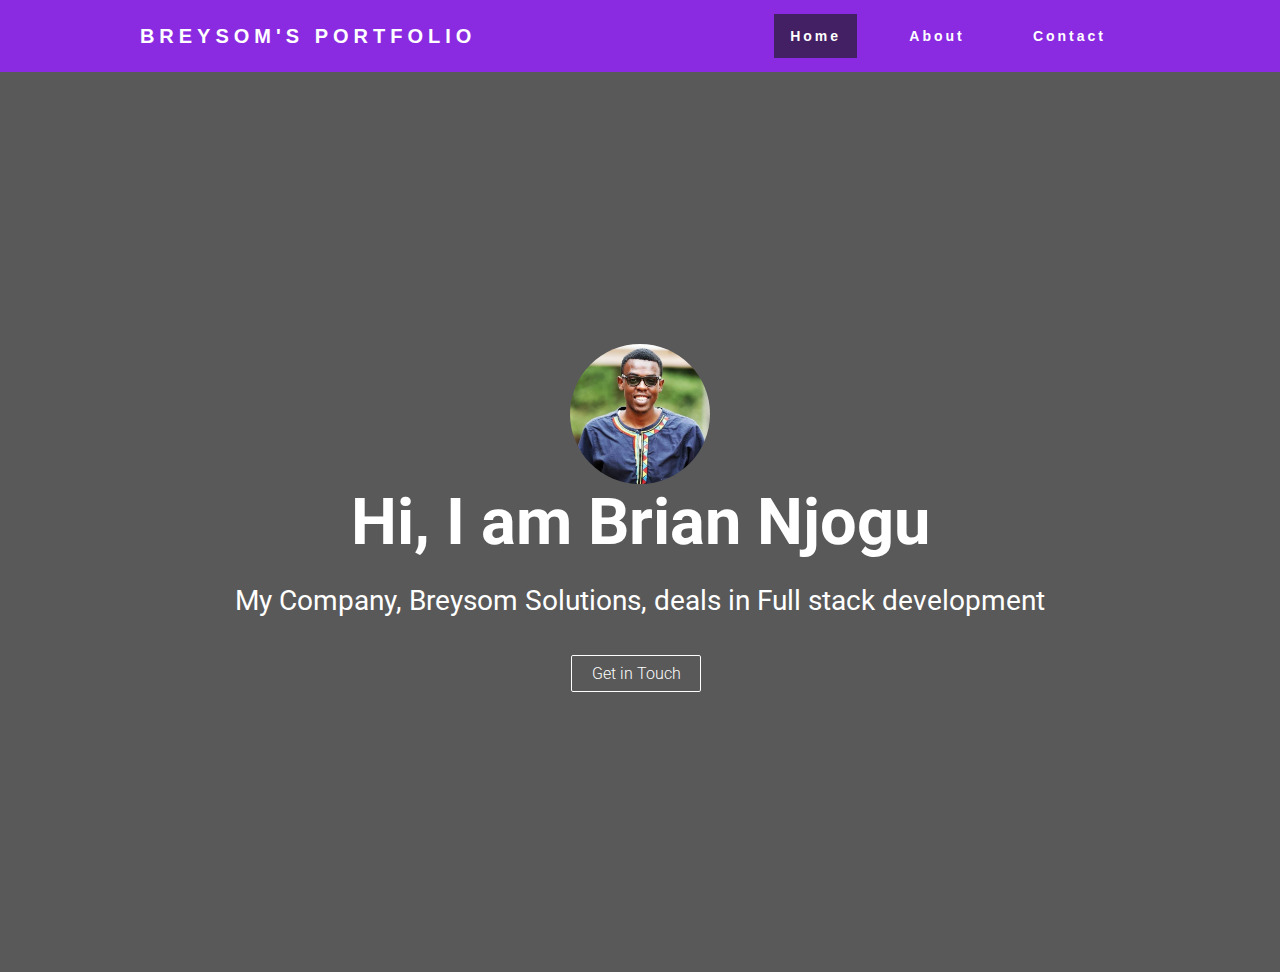
<file: index.html>
<html lang="en">
<head>
    <meta charset="UTF-8">
    <meta name="viewport" content="width=device-width, initial-scale=1.0">
    <title>Breysom Portfolio</title>
    <link rel="shortcut icon" href="images/breysom 150png.png" type="image/x-icon">
    <link rel="stylesheet" href="css/style.css">
    <link rel="stylesheet" href="css/navbar.css">
</head>
<body>
    <!-- navbar starts here -->
    <nav class="navbar">
        <div class="heading">
          <h4>Breysom's Portfolio</h4>
        </div>
        <ul class="nav-links">
          <li><a class="active" href="index.html">Home</a></li>
          <li><a href="contact.html">About</a></li>
          <li><a href="contact.html">Contact</a></li>
        </ul>
      </nav>
    <!-- navbar ends here -->
     <!-- hero image begins here -->
      <div class="big-image">
        <div class="overlay">
            <img src="images/njogub.jpg" alt="brian-njogu">
            <h1>Hi, I am Brian Njogu</h1>
            <br>
            <p>My Company, Breysom Solutions, deals in Full stack development</p>
            <br>
            <br>
            <div class="button">
                <a href="contact.html" class="button1 bouncy">Get in Touch</a>
            </div>
        </div>
      </div>
</body>
</html>
</file>
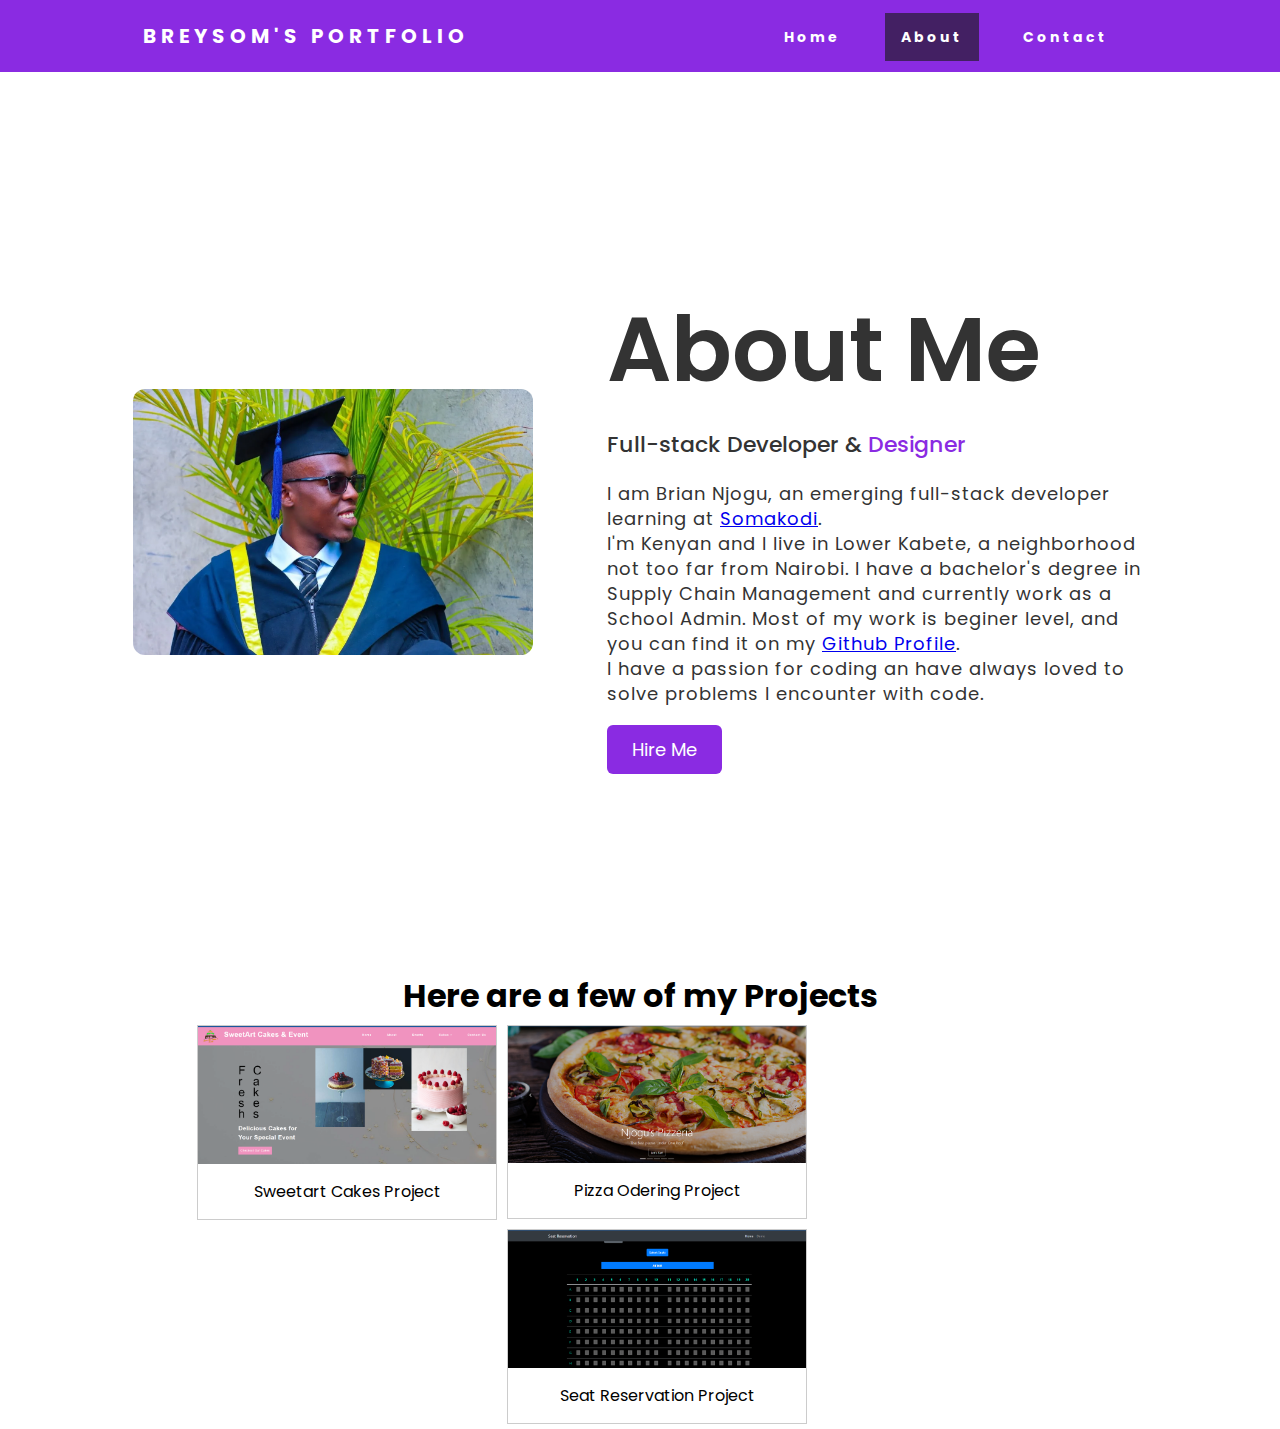
<file: about.html>
<html lang="en"></html>
<head>
    <meta charset="UTF-8">
    <meta name="viewport" content="width=device-width, initial-scale=1.0">
    <title>About Me</title>
    <link rel="shortcut icon" href="images/breysom 150png.png" type="image/x-icon">
    <link rel="stylesheet" href="css/about.css">
    <link rel="stylesheet" href="css/navbar.css">
</head>
<body>
    <!-- navbar starts here -->
    <nav>
        <div class="heading">
          <h4>Breysom's Portfolio</h4>
        </div>
        <ul class="nav-links">
          <li><a href="index.html">Home</a></li>
          <li><a class="active" href="about.html">About</a></li>
          <li><a href="contact.html">Contact</a></li>
        </ul>
      </nav>
    <!-- navbar ends here -->
     <!-- about-us -->
    <section class="about-us">
        <div class="about">
          <img src="images/me.webp" class="pic" />
          <div class="text">
            <h2>About Me</h2>
            <h5>Full-stack Developer & <span>Designer</span></h5>
            <p>I am Brian Njogu, an emerging full-stack developer learning at <span> <a href="https://somakodi.com/">Somakodi</a></span>.</p>
            <p>I'm Kenyan and I live in Lower Kabete, a neighborhood not too far from Nairobi.
                I have a bachelor's degree in Supply Chain Management and currently work as a School Admin.
                Most of my work is beginer level, and you can find it on my <a href="https://github.com/Njogu-Brian">Github Profile</a>.</p>
            <p>I have a passion for coding an have always loved to solve problems I encounter with code.</p>
            <div class="data bouncy">
              <a href="contact.html" class="hire">Hire Me</a>
            </div>
          </div>
        </div>
      </section>
    <!-- about us ends here -->
   <!-- project gallery start -->
    <h1 style="text-align: center;">Here are a few of my Projects</h1>
    <section class="gallery-container">
        <div class="gallery">
            <a target="_blank" href="https://njogu-brian.github.io/sweetart/">
              <img src="images/cake.png" alt="sweetart" width="600" height="400">
            </a>
            <div class="desc">Sweetart Cakes Project</div>
          </div>
          
          <div class="gallery">
            <a target="_blank" href="https://njogu-brian.github.io/Njogus-Pizzeria/">
              <img src="images/pizza.png" alt="Pizzeria" width="600" height="400">
            </a>
            <div class="desc">Pizza Odering Project</div>
          </div>
          
          <div class="gallery">
            <a target="_blank" href="https://njogu-brian.github.io/Seat-reservation/">
              <img src="images/seatreserve.png" alt="Seat reserve" width="600" height="400">
            </a>
            <div class="desc">Seat Reservation Project</div>
          </div>
    </section>
  <!-- project gallery end -->
    <br>
    <br>
</body>
</html>
</file>
<file: css/style.css>
@import url("https://fonts.googleapis.com/css?family=Roboto&display=swap");

body {
margin: 0;
font-family: "Roboto", sans-serif;
overflow-x: hidden;
}

.big-image {
height: 100vh;
width: 100vw;
position: relative;
background-size: cover;
background-position: 50% 50%;
background-image: url("https://images.unsplash.com/photo-1488590528505-98d2b5aba04b?q=80&w=2070&auto=format&fit=crop&ixlib=rb-4.0.3&ixid=M3wxMjA3fDB8MHxwaG90by1wYWdlfHx8fGVufDB8fHx8fA%3D%3D");
}

.overlay {
position: absolute;
height: 100%;
width: 100%;
top: 0;
left: 0;
background: rgba(0, 0, 0, 0.65);
color: white;
display: flex;
align-items: center;
justify-content: center;
flex-direction: column;
}

.overlay h1 {
font-size: 65px;
letter-spacing: 0px;
margin: 0 0 5px;
}

.overlay p {
margin: 0;
font-size: 28px;
}

#vids {
display: flex;
flex-direction: column;
justify-content: center;
align-items: center;
margin: 60px;
}

#vids a:first-of-type {
margin-bottom: 5px;
}

a.button1{
display:inline-block;
padding:0.5em 1.2em;
border:0.1em solid #FFFFFF;
margin:0 0.5em 0.5em 0;
border-radius:0.12em;
box-sizing: border-box;
text-decoration:none;
font-family:'Roboto',sans-serif;
font-weight:300;
color:#FFFFFF;
text-align:center;
transition: all 0.2s;
}

a.button1:hover{
color:#000000;
background-color:#FFFFFF;
}

@media all and (max-width:30em){
a.button1{
display:block;
margin:0.4em auto;
}
}

.bouncy{
animation:bouncy 5s infinite linear;
position:relative;
}
@keyframes bouncy {
0%{top:0em}
40%{top:0em}
43%{top:-0.9em}
46%{top:0em}
48%{top:-0.4em}
50%{top:0em}
100%{top:0em;}
}

img {
    border-radius: 50%;
    height: auto;
    width: 140;
}
</file>
<file: css/navbar.css>
* {
    margin: 0px;
    padding: 0px;
    box-sizing: border-box;
}

.body-text {
    display: flex;
    font-family: "Montserrat", sans-serif;
    align-items: center;
    justify-content: center;
    margin-top: 250px;
}

nav {
    display: flex;
    justify-content: space-around;
    align-items: center;
    min-height: 8vh;
    background-color: #8a2be2;
    font-family: sans-serif;

}

.heading {
    color: white;
    text-transform: uppercase;
    letter-spacing: 5px;
    font-size: 20px;
}

.nav-links {
    display: flex;
    justify-content: space-around;
    width: 30%;
}

.nav-links li {  
    list-style: none;
}

.nav-links a {
    color: white;
    text-decoration: none;
    letter-spacing: 3px;
    font-weight: bold;
    font-size: 14px;
    padding: 14px 16px;
}

.nav-links a:hover:not(.active) {
    background-color: #ac77de;
}

.nav-links li a.active {
    background-color: #432063;
}
</file>
<file: css/about.css>
@import url("https://fonts.googleapis.com/css2?family=Poppins:wght@200;300;400;500&display=swap");

* {
  margin: 0;
  padding: 0;
  box-sizing: border-box;
  font-family: "Poppins", sans-serif;
}

.about-us {
  display: flex;
  align-items: center;
  height: 100vh;
  width: 100%;
  padding: 90px 0;
  background: #fff;
}

.pic {
  height: auto;
  width: 400px;
  border-radius: 12px;
}

.about {
  width: 1130px;
  max-width: 85%;
  margin: 0 auto;
  display: flex;
  align-items: center;
  justify-content: space-around;
}

.text {
  width: 540px;
}

.text h2 {
  color: #333;
  font-size: 90px;
  font-weight: 600;
  margin-bottom: 10px;
}

.text h5 {
  color: #333;
  font-size: 22px;
  font-weight: 500;
  margin-bottom: 20px;
}

span {
  color: #8a2be2;
}

.text p {
  color: #333;
  font-size: 18px;
  line-height: 25px;
  letter-spacing: 1px;
}

.data {
  margin-top: 30px;
}

.hire {
  font-size: 18px;
  background: #8a2be2;
  color: #fff;
  text-decoration: none;
  border: none;
  padding: 12px 25px;
  border-radius: 6px;
  transition: 0.5s;
}

.hire:hover {
  background: #000;
}

.bouncy{
    animation:bouncy 5s infinite linear;
    position:relative;
    }
    @keyframes bouncy {
    0%{top:0em}
    40%{top:0em}
    43%{top:-0.9em}
    46%{top:0em}
    48%{top:-0.4em}
    50%{top:0em}
    100%{top:0em;}
    }

    /* project gallery */
    div.gallery {
        margin: 5px;
        border: 1px solid #ccc;
        float: left;
        width: 300px;
        align-items: center;
      }
      
      div.gallery:hover {
        border: 1px solid #777;
      }
      
      div.gallery img {
        width: 100%;
        height: auto;
      }
      
      div.desc {
        padding: 15px;
        text-align: center;
      }
    .gallery-container {
        margin-left: 15%;
        margin-right: 15%;
    }
</file>
